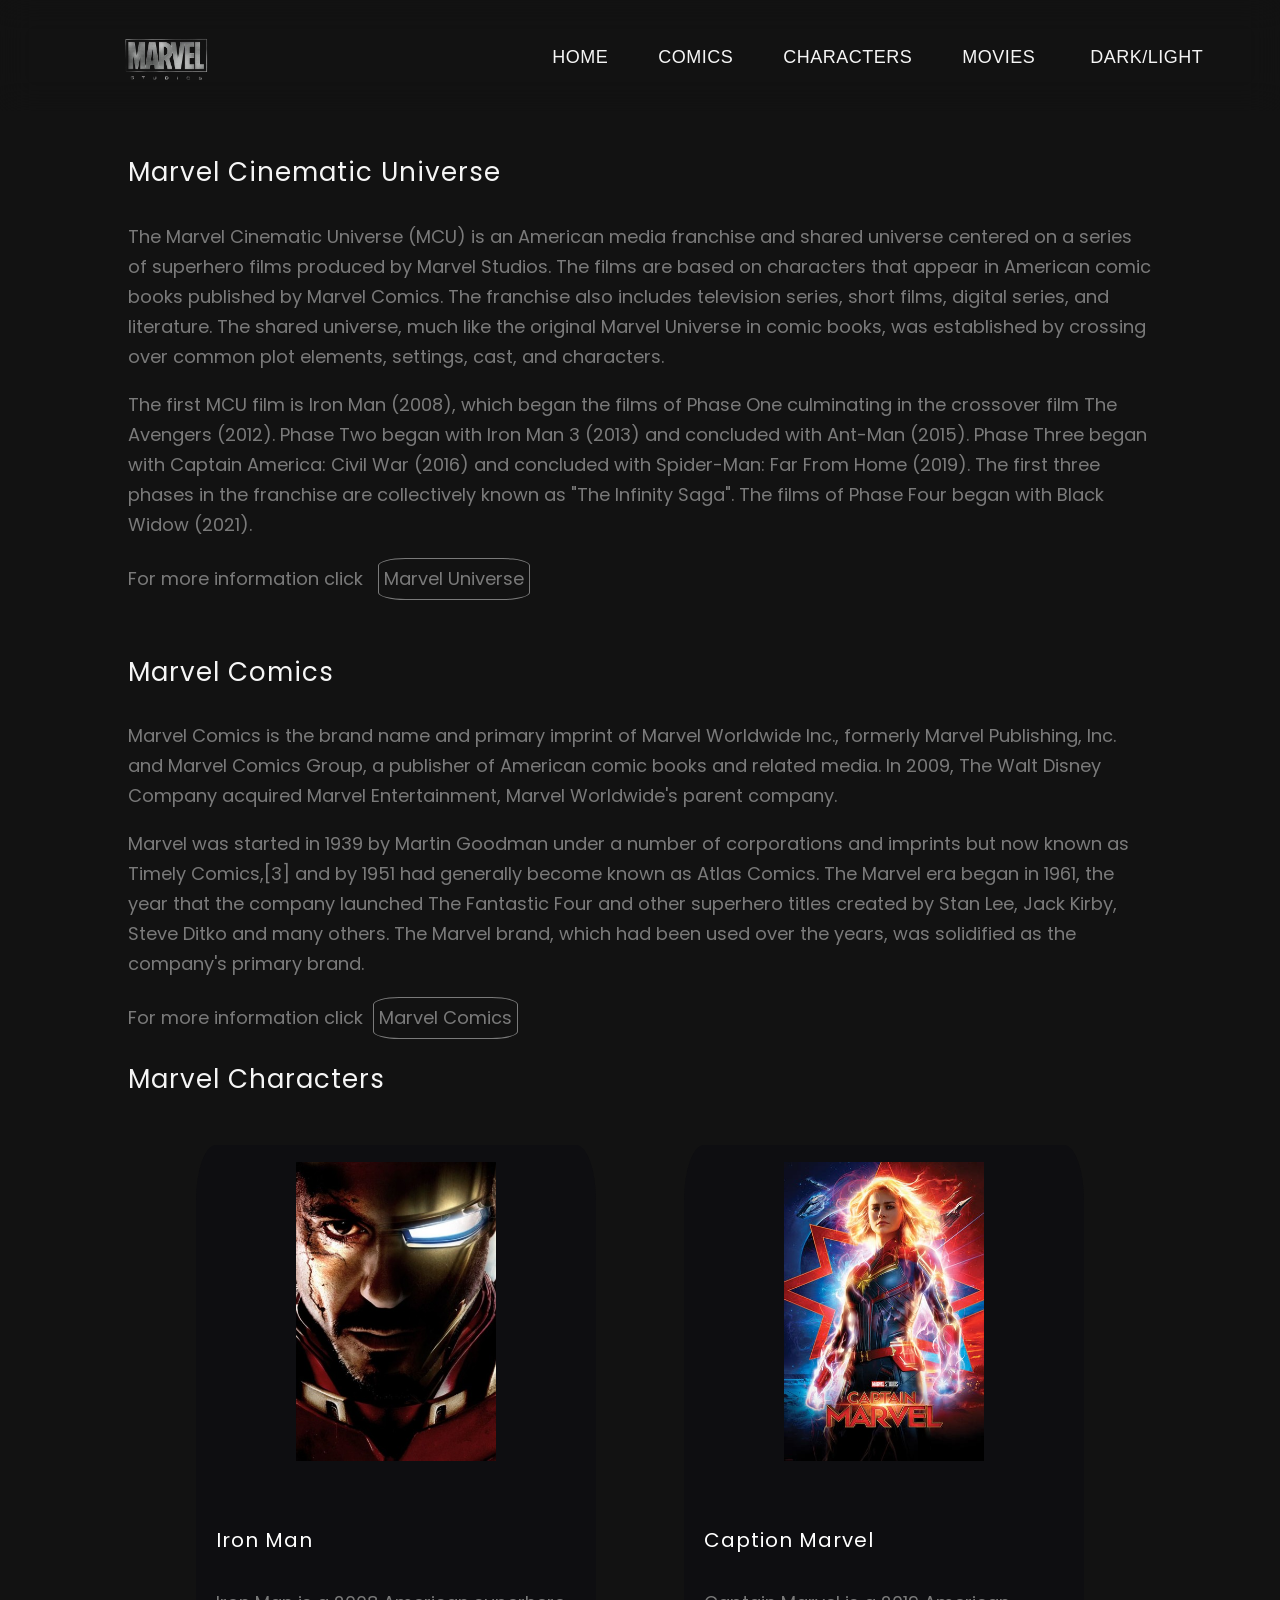
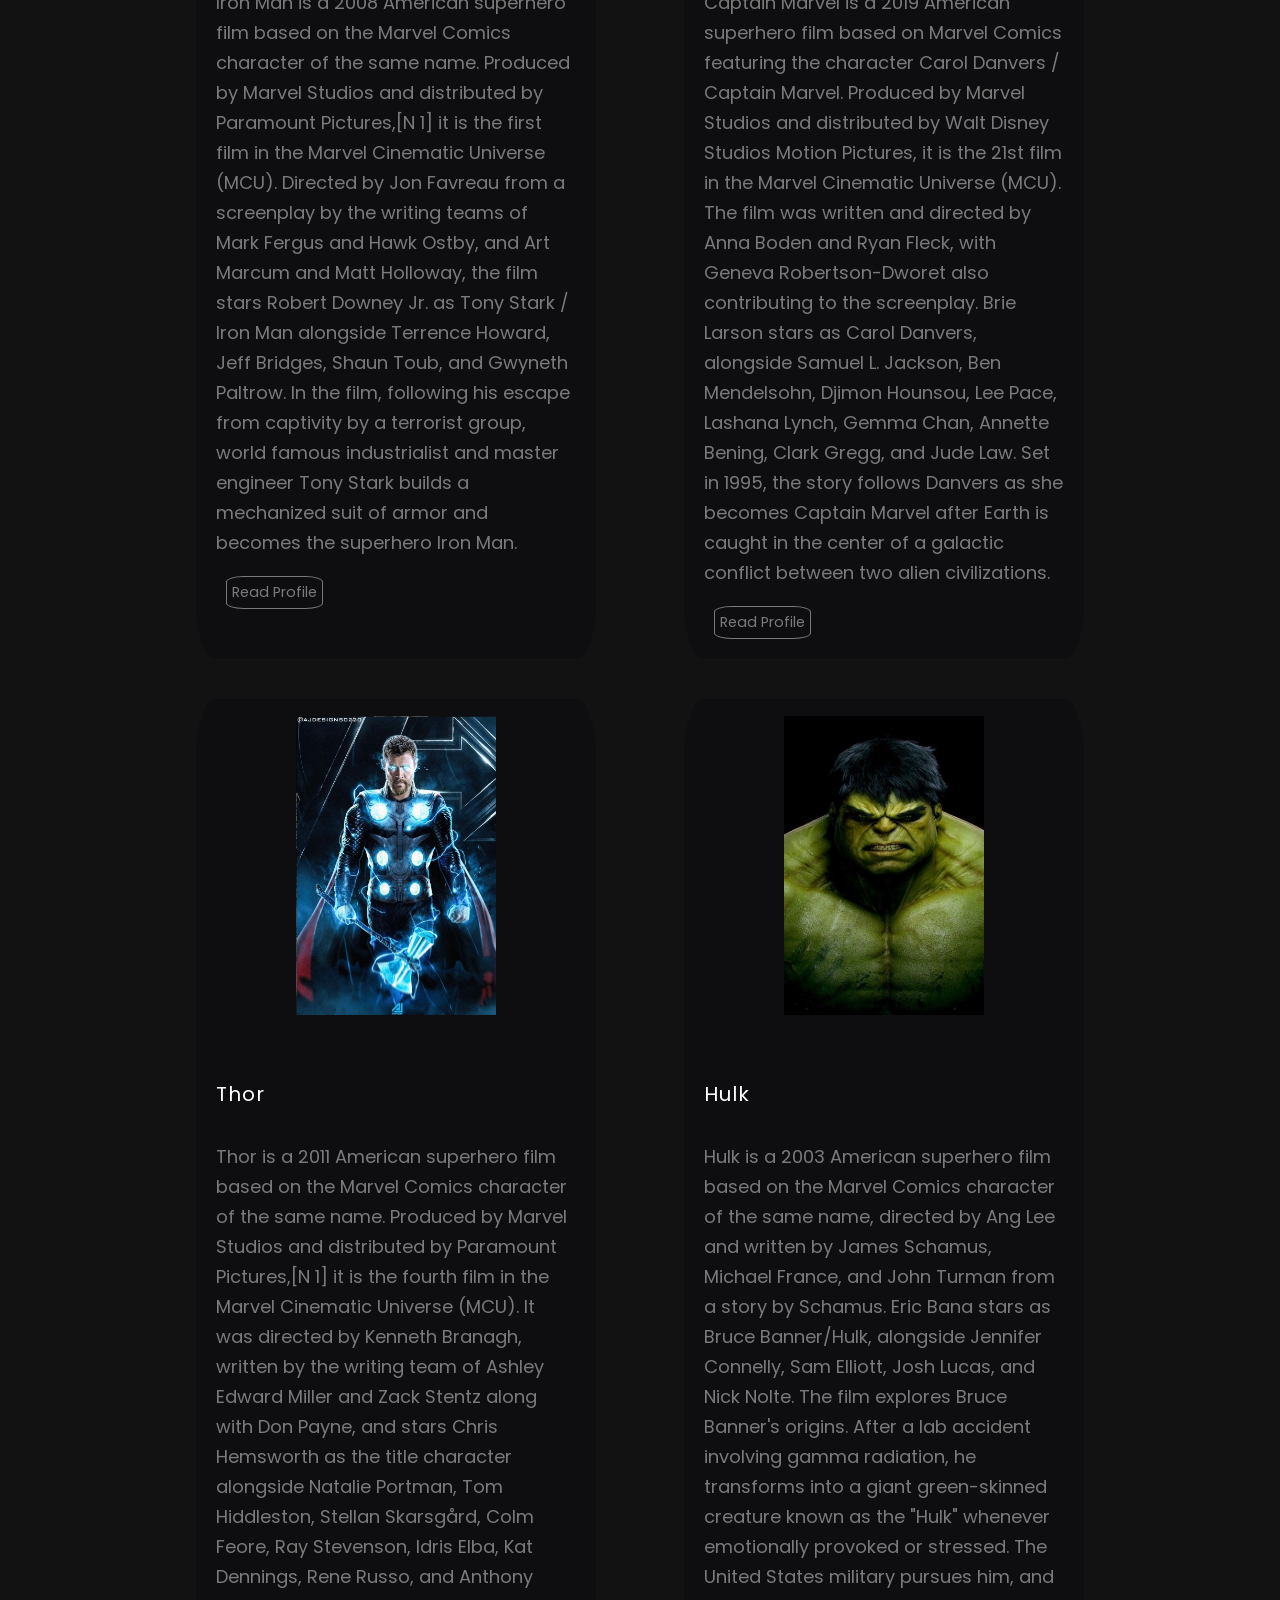
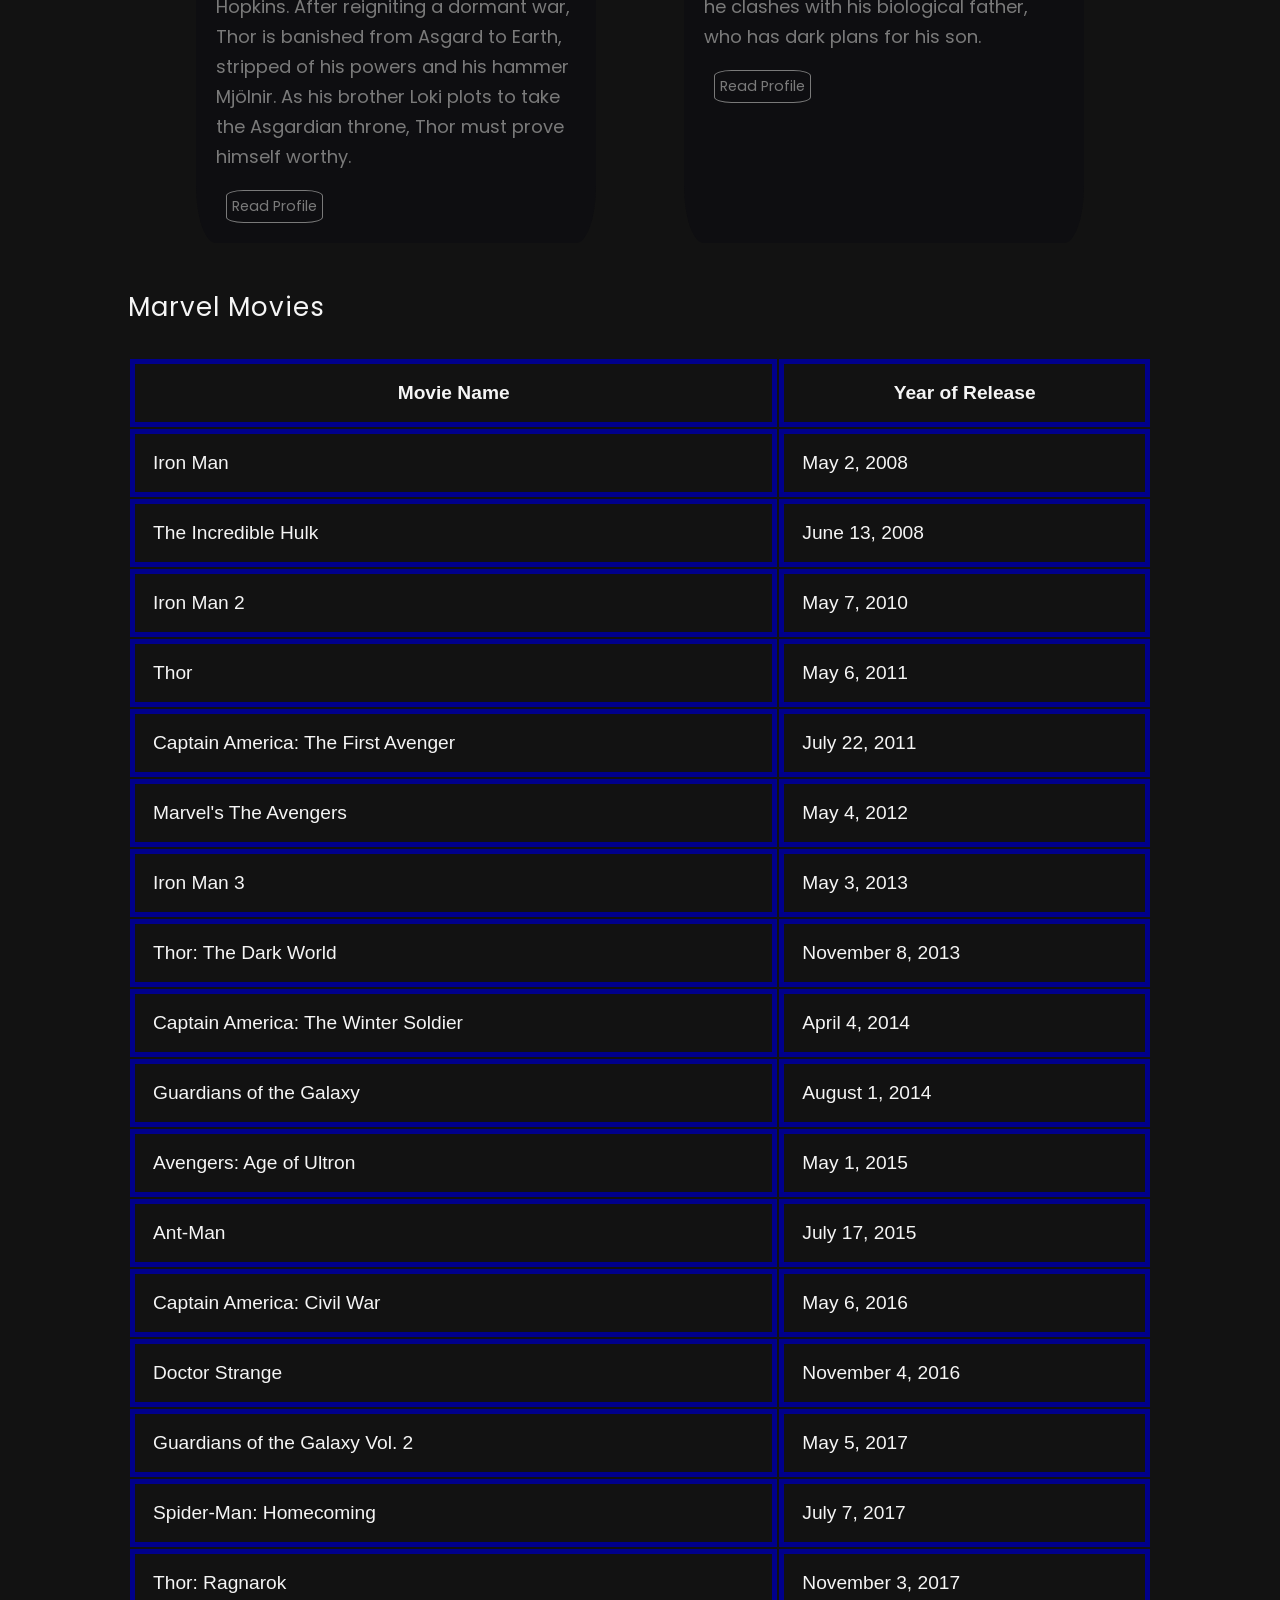
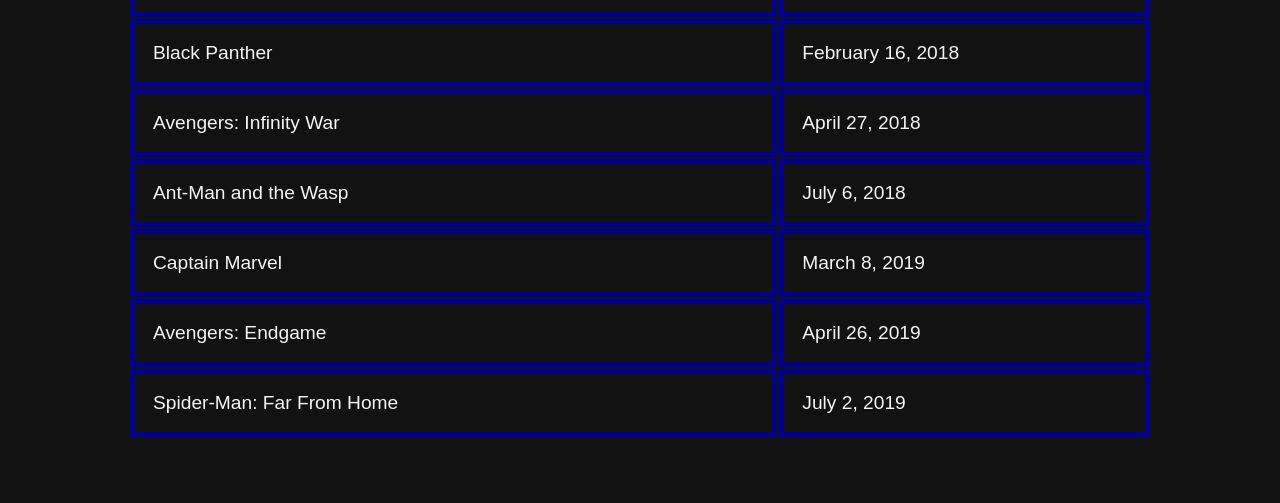
<file: index.html>
<!DOCTYPE html>
<html>
<head>
<meta charset="utf-8">
<title>Marvel Cinematic Universe</title>
<link rel="icon" type="image/jpeg" href="favicon.jpeg">
<link rel="stylesheet" type="text/css" href="index.css">
<script src="index.js"></script>
<link rel="preconnect" href="https://fonts.googleapis.com">
<link rel="preconnect" href="https://fonts.gstatic.com" crossorigin>
<link href="https://fonts.googleapis.com/css2?family=Almarai:wght@300&family=Lora:ital,wght@0,500;1,400&family=Roboto:wght@100&display=swap" rel="stylesheet">
<link rel="preconnect" href="https://fonts.googleapis.com">
<link rel="preconnect" href="https://fonts.gstatic.com" crossorigin>
<link href="https://fonts.googleapis.com/css2?family=Poppins&display=swap" rel="stylesheet">
</head>
<body id="container-body" class="dark-background">

	<section id="navi">
	<nav>
			<img class="logo" src="logo.png">
		<ul class="menu" class="dark-background">
			<li><a href="#">Home</a></li>
			<li><a href="#comics">Comics</a></li>
			<li><a href="#char">Characters</a></li>
			<li><a href="#movies">Movies</a></li>
			<li><input type="button" name="toggle-button" value="Dark/Light" onclick="toggleBackground()" /></li>
	</nav>
	</section>

	<section class="intro" id="intro1">
	<h1 >Marvel Cinematic Universe</h1>
	<p>The Marvel Cinematic Universe (MCU) is an American media franchise and shared universe centered on a series of superhero films produced by Marvel Studios. The films are based on characters that appear in American comic books published by Marvel Comics. The franchise also includes television series, short films, digital series, and literature. The shared universe, much like the original Marvel Universe in comic books, was established by crossing over common plot elements, settings, cast, and characters.</p>
	<p>The first MCU film is Iron Man (2008), which began the films of Phase One culminating in the crossover film The Avengers (2012). Phase Two began with Iron Man 3 (2013) and concluded with Ant-Man (2015). Phase Three began with Captain America: Civil War (2016) and concluded with Spider-Man: Far From Home (2019). The first three phases in the franchise are collectively known as "The Infinity Saga". The films of Phase Four began with Black Widow (2021).</p>
	<p>For more information click <a class="click" href="https://www.marvel.com/">Marvel Universe</a></p>
	</section>
	<section class="intro">
	<h1 id="comics">Marvel Comics</h1>
	<p>Marvel Comics is the brand name and primary imprint of Marvel Worldwide Inc., formerly Marvel Publishing, Inc. and Marvel Comics Group, a publisher of American comic books and related media. In 2009, The Walt Disney Company acquired Marvel Entertainment, Marvel Worldwide's parent company.</p>
	<p>Marvel was started in 1939 by Martin Goodman under a number of corporations and imprints but now known as Timely Comics,[3] and by 1951 had generally become known as Atlas Comics. The Marvel era began in 1961, the year that the company launched The Fantastic Four and other superhero titles created by Stan Lee, Jack Kirby, Steve Ditko and many others. The Marvel brand, which had been used over the years, was solidified as the company's primary brand.</p>
	<p>For more information click<a class="click" href="https://www.marvel.com/comics?&options%5Boffset%5D=0&totalcount=12">Marvel Comics</a></p>
	</section>

	<div class="block" id="char">
	<h1 id="charecters">Marvel Characters</h1>
	<div class="row">
		<div class="container">
			<img class="image" src="ironman.jpg">
			<div class="avenge">
				<h3>Iron Man</h3>
				<p>Iron Man is a 2008 American superhero film based on the Marvel Comics character of the same name. Produced by Marvel Studios and distributed by Paramount Pictures,[N 1] it is the first film in the Marvel Cinematic Universe (MCU). Directed by Jon Favreau from a screenplay by the writing teams of Mark Fergus and Hawk Ostby, and Art Marcum and Matt Holloway, the film stars Robert Downey Jr. as Tony Stark / Iron Man alongside Terrence Howard, Jeff Bridges, Shaun Toub, and Gwyneth Paltrow. In the film, following his escape from captivity by a terrorist group, world famous industrialist and master engineer Tony Stark builds a mechanized suit of armor and becomes the superhero Iron Man.</p>
				<a class="click" href="https://www.marvel.com/characters/iron-man-tony-stark/on-screen/profile">Read Profile</a>
			</div>
		</div>
		<div class="container">
			<img class="image" src="captainmarvel.jpg">
			<div class="avenge">
				<h3>Caption Marvel</h3>
				<p>Captain Marvel is a 2019 American superhero film based on Marvel Comics featuring the character Carol Danvers / Captain Marvel. Produced by Marvel Studios and distributed by Walt Disney Studios Motion Pictures, it is the 21st film in the Marvel Cinematic Universe (MCU). The film was written and directed by Anna Boden and Ryan Fleck, with Geneva Robertson-Dworet also contributing to the screenplay. Brie Larson stars as Carol Danvers, alongside Samuel L. Jackson, Ben Mendelsohn, Djimon Hounsou, Lee Pace, Lashana Lynch, Gemma Chan, Annette Bening, Clark Gregg, and Jude Law. Set in 1995, the story follows Danvers as she becomes Captain Marvel after Earth is caught in the center of a galactic conflict between two alien civilizations.</p>
				<a class="click" href="https://www.marvel.com/characters/captain-marvel-carol-danvers/in-comics/profile">Read Profile</a>
			</div>
		</div>

		</div>
		<div class="row">
		<div class="container">
			<img class="image" src="thor.jpg">
			<div class="avenge">
				<h3>Thor</h3>
				<p>Thor is a 2011 American superhero film based on the Marvel Comics character of the same name. Produced by Marvel Studios and distributed by Paramount Pictures,[N 1] it is the fourth film in the Marvel Cinematic Universe (MCU). It was directed by Kenneth Branagh, written by the writing team of Ashley Edward Miller and Zack Stentz along with Don Payne, and stars Chris Hemsworth as the title character alongside Natalie Portman, Tom Hiddleston, Stellan Skarsgård, Colm Feore, Ray Stevenson, Idris Elba, Kat Dennings, Rene Russo, and Anthony Hopkins. After reigniting a dormant war, Thor is banished from Asgard to Earth, stripped of his powers and his hammer Mjölnir. As his brother Loki plots to take the Asgardian throne, Thor must prove himself worthy.</p>
				<a class="click" href="https://www.marvel.com/characters/thor-thor-odinson/on-screen/profile">Read Profile</a>
			</div>
		</div>
		<div class="container">
			<img class="image" src="hulk.jpg">
			<div class="avenge">
				<h3>Hulk</h3>
				<p>Hulk is a 2003 American superhero film based on the Marvel Comics character of the same name, directed by Ang Lee and written by James Schamus, Michael France, and John Turman from a story by Schamus. Eric Bana stars as Bruce Banner/Hulk, alongside Jennifer Connelly, Sam Elliott, Josh Lucas, and Nick Nolte. The film explores Bruce Banner's origins. After a lab accident involving gamma radiation, he transforms into a giant green-skinned creature known as the "Hulk" whenever emotionally provoked or stressed. The United States military pursues him, and he clashes with his biological father, who has dark plans for his son.</p>
				<a class="click" href="https://www.marvel.com/characters/hulk-bruce-banner/on-screen/profile">Read Profile</a>
			</div>
		</div>
		
		</div>
	</div>

		<section class="block1">
			<h1 id="movies">Marvel Movies</h1>
			<table>
				<thead>
					<tr>
						<th>Movie Name</th>
						<th>Year of Release</th>
					</tr>
				</thead>
				<tbody>
				<tr>
					<td>Iron Man</td>
					<td>May 2, 2008</td>
				</tr>
				<tr>
					<td>The Incredible Hulk</td>
					<td>June 13, 2008</td>
				</tr>
				<tr>
					<td>Iron Man 2</td>
					<td>May 7, 2010</td>
				</tr>
				<tr>
					<td>Thor</td>
					<td>May 6, 2011</td>
				</tr>
				<tr>
					<td>Captain America: The First Avenger</td>
					<td>July 22, 2011</td>
				</tr>
				<tr>
					<td>Marvel's The Avengers</td>
					<td>May 4, 2012</td>
				</tr>
				<tr>
					<td>Iron Man 3</td>
					<td>May 3, 2013</td>
				</tr>
				<tr>
					<td>Thor: The Dark World</td>
					<td>November 8, 2013</td>
				</tr>
				<tr>
					<td>Captain America: The Winter Soldier</td>
					<td>April 4, 2014</td>
				</tr>
				<tr>
					<td>Guardians of the Galaxy</td>
					<td>August 1, 2014</td>
				</tr>
				<tr>
					<td>Avengers: Age of Ultron</td>
					<td>May 1, 2015</td>
				</tr>
				<tr>
					<td>Ant-Man</td>
					<td>July 17, 2015</td>
				</tr>
				<tr>
					<td>Captain America: Civil War</td>
					<td>May 6, 2016</td>
				</tr>
				<tr>
					<td>Doctor Strange</td>
					<td>November 4, 2016</td>
				</tr>
				<tr>
					<td>Guardians of the Galaxy Vol. 2</td>
					<td>May 5, 2017</td>
				</tr>
				<tr>
					<td>Spider-Man: Homecoming</td>
					<td>July 7, 2017</td>
				</tr>
				<tr>
					<td>Thor: Ragnarok</td>
					<td>November 3, 2017</td>
				</tr>
				<tr>
					<td>Black Panther</td>
					<td>February 16, 2018	</td>
				</tr>
				<tr>
					<td>Avengers: Infinity War</td>
					<td>April 27, 2018</td>
				</tr>
				<tr>
					<td>Ant-Man and the Wasp</td>
					<td>July 6, 2018</td>
				</tr>
				<tr>
					<td>Captain Marvel</td>
					<td>March 8, 2019</td>
				</tr>
				<tr>
					<td>Avengers: Endgame</td>
					<td>April 26, 2019</td>
				</tr>
				<tr>
					<td>Spider-Man: Far From Home</td>
					<td>July 2, 2019</td>
				</tr>
				</tbody>
			</table>
		</section>
</body>
</html>
</file>
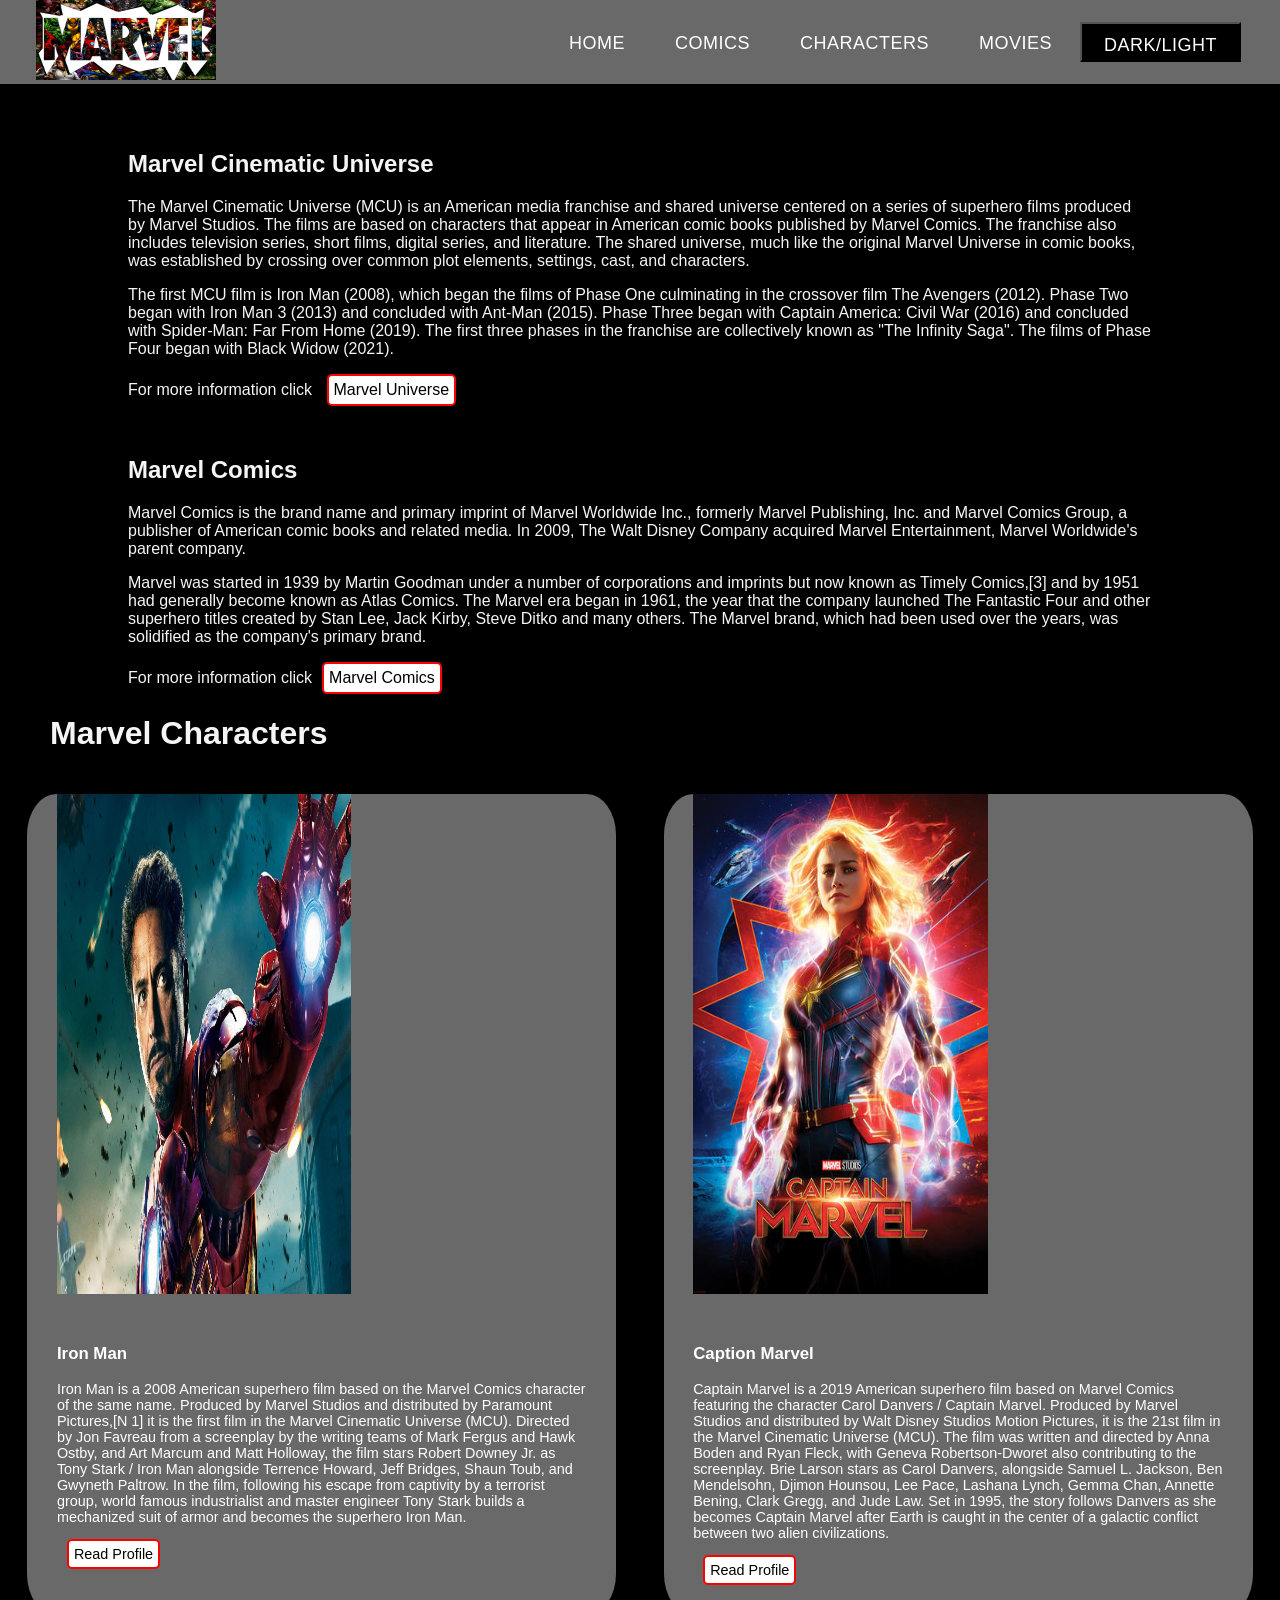
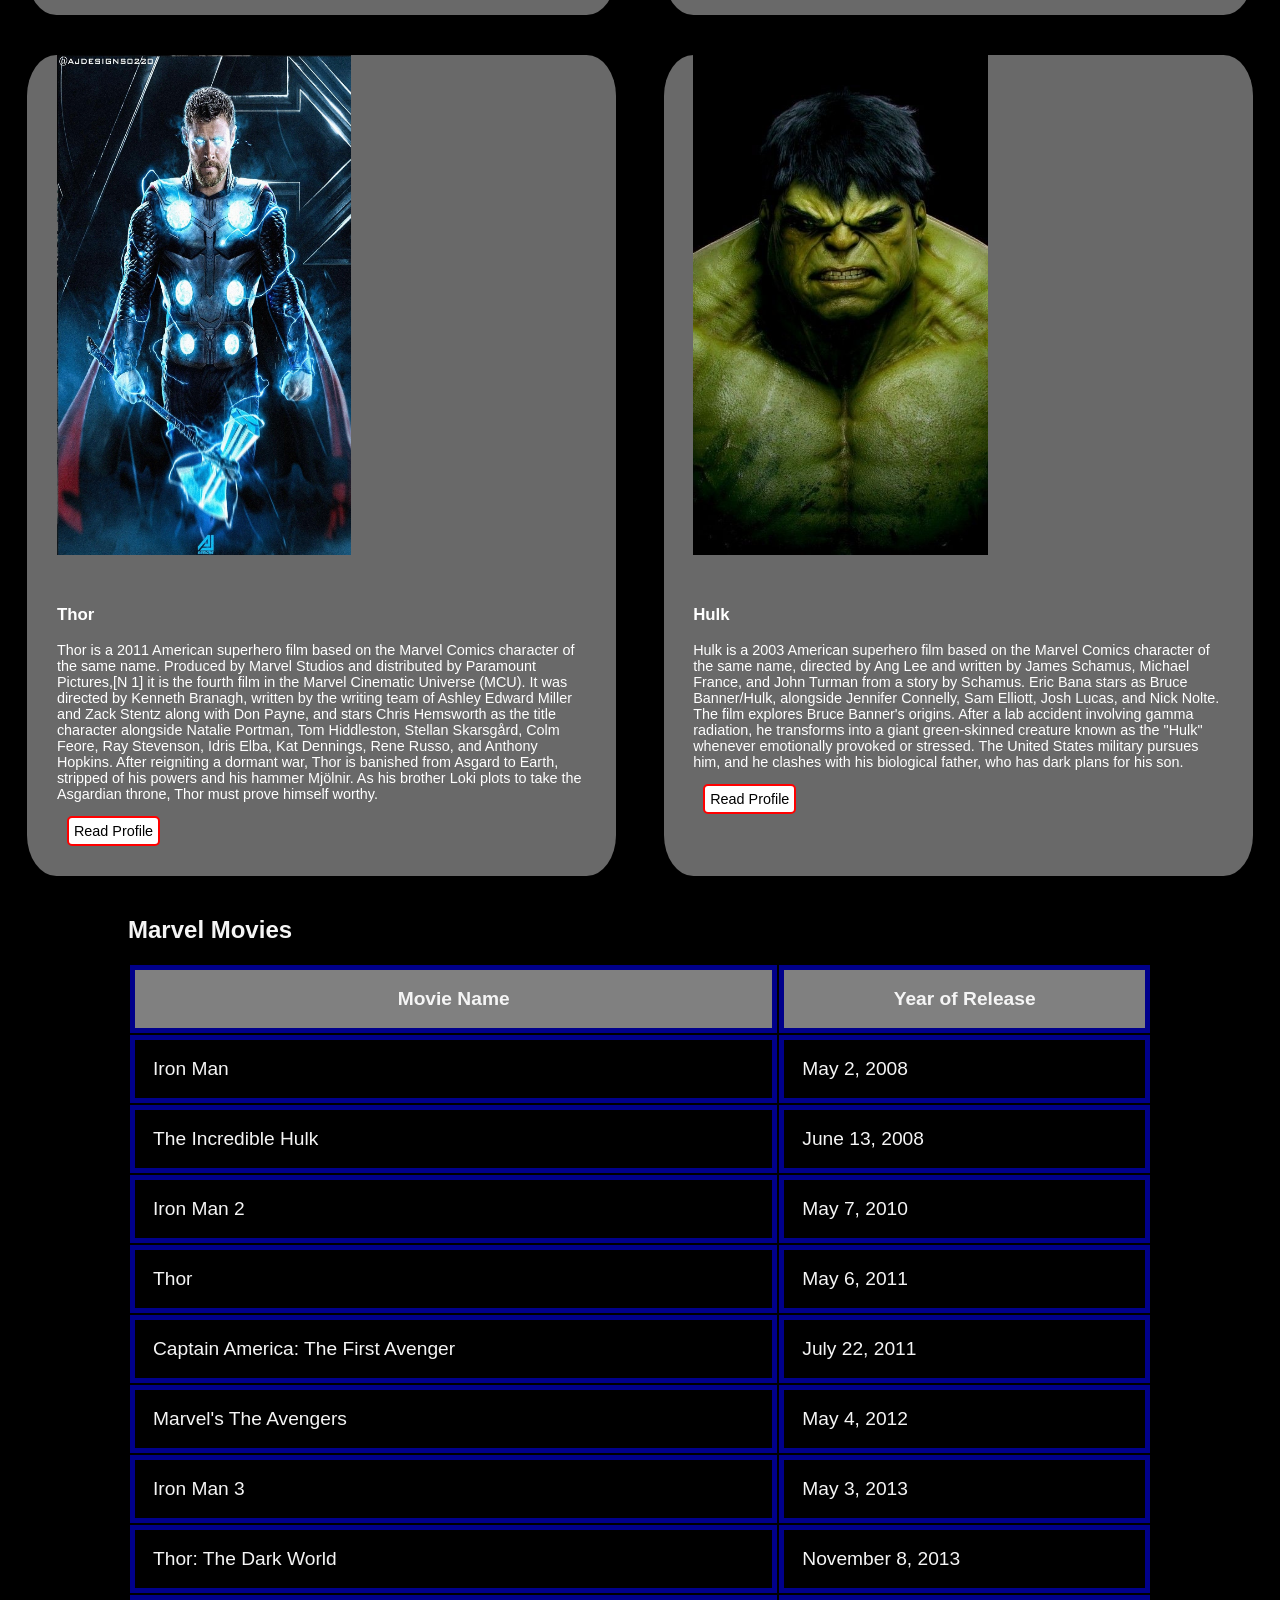
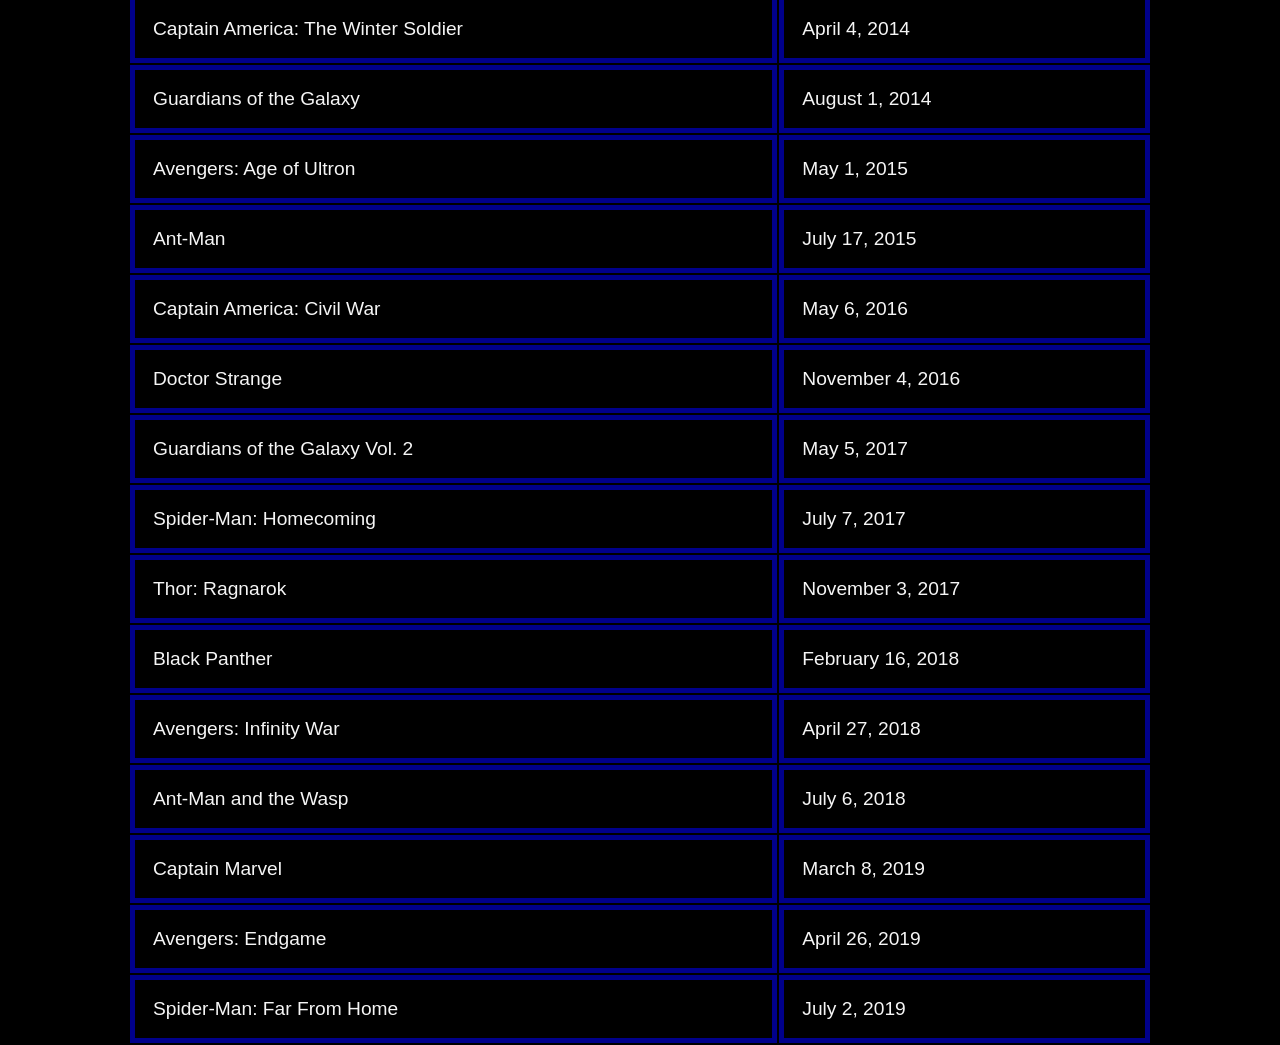
<file: web3/web.html>
<!DOCTYPE html>
<html>
<head>
	<meta charset="utf-8">
	<title>Marvel Cinematic Universe</title>
	<link rel="icon" type="image/png" href="favicon.png">
	<script type="text/javascript">
		function toggleBackground() {
			let body = document.getElementById("container-body");
			body.classList.toggle('dark-background');
		}
	</script>
	<style type="text/css">
	:root{
		bgcolor : whitesmoke;
	}
	@media (min-width: 800px){
		.row{
			display: flex;
			flex-wrap: wrap;
			justify-content: space-evenly;
		}
	}
		body{
			margin: 0px;
			padding: 0px;
			color: black;
			background-color: whitesmoke;
			font-family: helvetica;
		}
		.dark-background{
			background-color: black;
			color: whitesmoke;
		}
		#navi{
			width: 100%;
			height: 10%;
			position: relative;
			z-index: 1;
		}
		.logo img{
			height: 80px;
			width: 180px;
		}
		nav{
			display: flex;
			justify-content: space-around;
			align-items: center;
			position: fixed;
			top: 0;
			left: 0;
			width: 100%;
			background-color: dimgray;
		}
		ul{
			list-style-type: none;
			display: flex;

		}

		.menu li a{
			height: 40px;
			line-height: 43px;
			margin: 3px;
			padding: 0px 22px;
			display: flex;
			font-size: 18px;
			text-transform: uppercase;
			font-weight: 500;
			letter-spacing: 0.5px;
			font-family: sans-serif;
			color: white;
		}

		.menu li a:hover{
			background-color: red;
			color: white;
			border-radius: 5px;
			box-shadow: 2px 2px 3px white;
		}
		.menu li input{
			height: 40px;
			line-height: 43px;
			margin: 3px;
			padding: 0px 22px;
			display: flex;
			font-size: 18px;
			text-transform: uppercase;
			font-weight: 500;
			letter-spacing: 0.5px;
			font-family: sans-serif;
			color: white;
			background-color: black;
		}
		.menu li input:hover{
			background-color: red;
			color: white;
			border-radius: 5px;
			box-shadow: 2px 2px 3px white;
		}

		a{
			text-decoration: none;
		}
		.intro{
			margin-top: 50px;
			margin-left: 10%;
			margin-right: 10%;
		}

		#intro1{
			margin-top: 150px;
			margin-left: 10%;
			margin-right: 10%;
		}
		.click{
			border-radius: 5px;

		}
		
		.click:link, .click:visited{
			background-color: white;
			color: black;
			border: 2px solid red;
			padding: 5px;
			text-align: center;
			display: inline-block;
			text-decoration: none;
			margin-left: 10px;
		}
		.click:hover, .click:active{
			background-color: red;
			color: white;
		}
		.click{
			margin-left: 10%;
			margin-right: 10%;
		}

		.container{

			margin: 20px;
			align-items: center;
			max-width: 46%;
			max-height: 46%;
			background-color: dimgray;
			border-radius: 5%;

		}
		.container:hover{
			transform: scale(1.05);
			box-shadow: 0 0 10px;
		}
		.image{
			padding-left: 5%;
			max-width: 50%;
			max-height: 75%;
			height: 500px;
		}
		.avenge{
			padding: 5%;
			font-size: 90%;
			color: white;
		}
		.block1{
			margin-left: 10%;
			margin-right: 10%;
		}
		table{
			font-family: arial;
			border-collapse: no-collapse;
			width: 100%;
				}
				td,th{
					border: 5px solid darkblue;
					text-align: left;
					padding: 18px;
					font-size: 1.2em;
				}
				th{
					text-align: center;
				}
	</style>
</head>
<body id="container-body" class="dark-background">
     <section id="navi">
     	<nav>
     		<a class="logo" href="#"><img src="marvellogo.jpg"></a>
     		<span></span><span></span><span></span>
     		<ul class="menu">
     			<li><a href="#">Home</a></li>
     			<li><a href="#">Comics</a></li>
     			<li><a href="#">Characters</a></li>
     			<li><a href="#">Movies</a></li>
     			<li><input type="button" name="toggle-button" value="Dark/Light" onclick="toggleBackground()" /></li>
     	</nav>

     </section>
     <section class="intro" id="intro1">
     	<h1 >Marvel Cinematic Universe</h1>
     	<p>The Marvel Cinematic Universe (MCU) is an American media franchise and shared universe centered on a series of superhero films produced by Marvel Studios. The films are based on characters that appear in American comic books published by Marvel Comics. The franchise also includes television series, short films, digital series, and literature. The shared universe, much like the original Marvel Universe in comic books, was established by crossing over common plot elements, settings, cast, and characters.</p>
     	<p>The first MCU film is Iron Man (2008), which began the films of Phase One culminating in the crossover film The Avengers (2012). Phase Two began with Iron Man 3 (2013) and concluded with Ant-Man (2015). Phase Three began with Captain America: Civil War (2016) and concluded with Spider-Man: Far From Home (2019). The first three phases in the franchise are collectively known as "The Infinity Saga". The films of Phase Four began with Black Widow (2021).</p>
     	<p>For more information click <a class="click" href="https://www.marvel.com/">Marvel Universe</a></p>
     </section>
     <section class="intro">
     	<h1 id="comics">Marvel Comics</h1>
     	<p>Marvel Comics is the brand name and primary imprint of Marvel Worldwide Inc., formerly Marvel Publishing, Inc. and Marvel Comics Group, a publisher of American comic books and related media. In 2009, The Walt Disney Company acquired Marvel Entertainment, Marvel Worldwide's parent company.</p>
     	<p>Marvel was started in 1939 by Martin Goodman under a number of corporations and imprints but now known as Timely Comics,[3] and by 1951 had generally become known as Atlas Comics. The Marvel era began in 1961, the year that the company launched The Fantastic Four and other superhero titles created by Stan Lee, Jack Kirby, Steve Ditko and many others. The Marvel brand, which had been used over the years, was solidified as the company's primary brand.</p>
     	<p>For more information click<a class="click" href="https://www.marvel.com/comics?&options%5Boffset%5D=0&totalcount=12">Marvel Comics</a></p>
     </section>

     <div class="block">
     	<h1 id="charecters" style="margin-left: 50px">Marvel Characters</h1>
     	<div class="row">
     		<div class="container">
     			<img class="image" src="ironman.jpg">
     			<div class="avenge">
     				<h3>Iron Man</h3>
     				<p>Iron Man is a 2008 American superhero film based on the Marvel Comics character of the same name. Produced by Marvel Studios and distributed by Paramount Pictures,[N 1] it is the first film in the Marvel Cinematic Universe (MCU). Directed by Jon Favreau from a screenplay by the writing teams of Mark Fergus and Hawk Ostby, and Art Marcum and Matt Holloway, the film stars Robert Downey Jr. as Tony Stark / Iron Man alongside Terrence Howard, Jeff Bridges, Shaun Toub, and Gwyneth Paltrow. In the film, following his escape from captivity by a terrorist group, world famous industrialist and master engineer Tony Stark builds a mechanized suit of armor and becomes the superhero Iron Man.</p>
     				<a class="click" href="https://www.marvel.com/characters/iron-man-tony-stark/on-screen/profile">Read Profile</a>
     			</div>
     		</div>
     		<div class="container">
     			<img class="image" src="captainmarvel.jpg">
     			<div class="avenge">
     				<h3>Caption Marvel</h3>
     				<p>Captain Marvel is a 2019 American superhero film based on Marvel Comics featuring the character Carol Danvers / Captain Marvel. Produced by Marvel Studios and distributed by Walt Disney Studios Motion Pictures, it is the 21st film in the Marvel Cinematic Universe (MCU). The film was written and directed by Anna Boden and Ryan Fleck, with Geneva Robertson-Dworet also contributing to the screenplay. Brie Larson stars as Carol Danvers, alongside Samuel L. Jackson, Ben Mendelsohn, Djimon Hounsou, Lee Pace, Lashana Lynch, Gemma Chan, Annette Bening, Clark Gregg, and Jude Law. Set in 1995, the story follows Danvers as she becomes Captain Marvel after Earth is caught in the center of a galactic conflict between two alien civilizations.</p>
     				<a class="click" href="https://www.marvel.com/characters/captain-marvel-carol-danvers/in-comics/profile">Read Profile</a>
     			</div>
     		</div>

     		</div>
     		<div class="row">
     		<div class="container">
     			<img class="image" src="thor.jpg">
     			<div class="avenge">
     				<h3>Thor</h3>
     				<p>Thor is a 2011 American superhero film based on the Marvel Comics character of the same name. Produced by Marvel Studios and distributed by Paramount Pictures,[N 1] it is the fourth film in the Marvel Cinematic Universe (MCU). It was directed by Kenneth Branagh, written by the writing team of Ashley Edward Miller and Zack Stentz along with Don Payne, and stars Chris Hemsworth as the title character alongside Natalie Portman, Tom Hiddleston, Stellan Skarsgård, Colm Feore, Ray Stevenson, Idris Elba, Kat Dennings, Rene Russo, and Anthony Hopkins. After reigniting a dormant war, Thor is banished from Asgard to Earth, stripped of his powers and his hammer Mjölnir. As his brother Loki plots to take the Asgardian throne, Thor must prove himself worthy.</p>
     				<a class="click" href="https://www.marvel.com/characters/thor-thor-odinson/on-screen/profile">Read Profile</a>
     			</div>
     		</div>
     		<div class="container">
     			<img class="image" src="hulk.jpg">
     			<div class="avenge">
     				<h3>Hulk</h3>
     				<p>Hulk is a 2003 American superhero film based on the Marvel Comics character of the same name, directed by Ang Lee and written by James Schamus, Michael France, and John Turman from a story by Schamus. Eric Bana stars as Bruce Banner/Hulk, alongside Jennifer Connelly, Sam Elliott, Josh Lucas, and Nick Nolte. The film explores Bruce Banner's origins. After a lab accident involving gamma radiation, he transforms into a giant green-skinned creature known as the "Hulk" whenever emotionally provoked or stressed. The United States military pursues him, and he clashes with his biological father, who has dark plans for his son.</p>
     				<a class="click" href="https://www.marvel.com/characters/hulk-bruce-banner/on-screen/profile">Read Profile</a>
     			</div>
     		</div>
     		
     		</div>
     		<section class="block1">
     			<h1 id="movies">Marvel Movies</h1>
     			<table>
     				<thead>
     					<tr style="background-color: grey;">
     						<th>Movie Name</th>
     						<th>Year of Release</th>
     					</tr>
     				</thead>
     				<tbody>
     				<tr>
     					<td>Iron Man</td>
     					<td>May 2, 2008</td>
     				</tr>
     				<tr>
     					<td>The Incredible Hulk</td>
     					<td>June 13, 2008</td>
     				</tr>
     				<tr>
     					<td>Iron Man 2</td>
     					<td>May 7, 2010</td>
     				</tr>
     				<tr>
     					<td>Thor</td>
     					<td>May 6, 2011</td>
     				</tr>
     				<tr>
     					<td>Captain America: The First Avenger</td>
     					<td>July 22, 2011</td>
     				</tr>
     				<tr>
     					<td>Marvel's The Avengers</td>
     					<td>May 4, 2012</td>
     				</tr>
     				<tr>
     					<td>Iron Man 3</td>
     					<td>May 3, 2013</td>
     				</tr>
     				<tr>
     					<td>Thor: The Dark World</td>
     					<td>November 8, 2013</td>
     				</tr>
     				<tr>
     					<td>Captain America: The Winter Soldier</td>
     					<td>April 4, 2014</td>
     				</tr>
     				<tr>
     					<td>Guardians of the Galaxy</td>
     					<td>August 1, 2014</td>
     				</tr>
     				<tr>
     					<td>Avengers: Age of Ultron</td>
     					<td>May 1, 2015</td>
     				</tr>
     				<tr>
     					<td>Ant-Man</td>
     					<td>July 17, 2015</td>
     				</tr>
     				<tr>
     					<td>Captain America: Civil War</td>
     					<td>May 6, 2016</td>
     				</tr>
     				<tr>
     					<td>Doctor Strange</td>
     					<td>November 4, 2016</td>
     				</tr>
     				<tr>
     					<td>Guardians of the Galaxy Vol. 2</td>
     					<td>May 5, 2017</td>
     				</tr>
     				<tr>
     					<td>Spider-Man: Homecoming</td>
     					<td>July 7, 2017</td>
     				</tr>
     				<tr>
     					<td>Thor: Ragnarok</td>
     					<td>November 3, 2017</td>
     				</tr>
     				<tr>
     					<td>Black Panther</td>
     					<td>February 16, 2018	</td>
     				</tr>
     				<tr>
     					<td>Avengers: Infinity War</td>
     					<td>April 27, 2018</td>
     				</tr>
     				<tr>
     					<td>Ant-Man and the Wasp</td>
     					<td>July 6, 2018</td>
     				</tr>
     				<tr>
     					<td>Captain Marvel</td>
     					<td>March 8, 2019</td>
     				</tr>
     				<tr>
     					<td>Avengers: Endgame</td>
     					<td>April 26, 2019</td>
     				</tr>
     				<tr>
     					<td>Spider-Man: Far From Home</td>
     					<td>July 2, 2019</td>
     				</tr>
     				</tbody>
     			</table>
     		</section>
</body>
</html>
</file>
<file: index.css>
html{
	scroll-behavior: smooth;
	scroll-padding-top: 128px;
}
:root{
	--bgcolor : whitesmoke;
}

.block{
    margin-left: 10%;
    margin-right: 10%;
}

h1,h3{
	font-size: 26px;
    font-weight: normal;
    line-height: 45px;
    position: relative;
    padding: 0px 0px 5px 0px;
    letter-spacing: 1px;}
h3{
	font-size: 20px;
}

p{
	font-size: 18px;
	line-height: 30px;
	color: #7a7a7a;
}

@media (min-width: 800px){
	.row{
		display: flex;
		flex-wrap: wrap;
		justify-content: space-evenly;
	}
}
	body{
		margin: 0px;
		padding: 0px;
		color: black;
		background-color: whitesmoke;
		font-family: 'Poppins', sans-serif;
	}
	.dark-background{
		background-color: #121212;
		color: whitesmoke;
	}
	#navi{
		width: 100%;
		height: 10%;
		position: relative;
		z-index: 1;
	}
	.logo{
    width: 180px;
    margin-top: 5px;
    margin-bottom: 5px;
    margin-left: -40px;
    border-radius: 35px;
	}
	nav{
		display: flex;
		justify-content: space-around;
		align-items: center;
		position: fixed;
		top: 0;
		left: 0;
		width: 100%;
		backdrop-filter: blur(16px);
		background: transparent;
	}
	ul{
		list-style-type: none;
		display: flex;
		margin-right: -64px;
	}

	.menu li a{
		height: 40px;
		line-height: 43px;
		margin: 3px;
		padding: 0px 22px;
		display: flex;
		font-size: 18px;
		text-transform: uppercase;
		font-weight: 500;
		letter-spacing: 0.5px;
		font-family: sans-serif;
		color: whitesmoke;
		transition-duration: 1s;
	}

	.menu li a:hover{
		color: white;
		border-radius: 10px;
		box-shadow: 1px 1px 2px white;
		
	}
	.menu li input{
		height: 40px;
		line-height: 43px;
		margin: 3px;
		padding: 0px 22px;
		display: flex;
		font-size: 18px;
		text-transform: uppercase;
		font-weight: 500;
		letter-spacing: 0.5px;
		font-family: sans-serif;
		color: whitesmoke;
		background-color:transparent;
		border-radius: 15px;
		border-width: 0;
		margin-left: 8px;
	}
	.menu li input:hover{
		color: white;
		border-radius: 15px;
		box-shadow: 1px 1px 2px white;
	}

	a{
		text-decoration: none;
	}
	.intro{
		margin-top: 50px;
		margin-left: 10%;
		margin-right: 10%;
	}

	#intro1{
		margin-top: 150px;
		margin-left: 10%;
		margin-right: 10%;
	}
	.click{
		border-radius: 5px;
		transition-duration: 1s;

	}
	
	.click:link, .click:visited{
		color: rgb(122, 122, 122);
		border: 2px solid;
		padding: 5px;
		text-align: center;
		display: inline-block;
		text-decoration: none;
		margin-left: 10px;
		border-width: 1px;
		border-radius: 18%;
	}
	.click:hover, .click:active{
		background-color: black;
		color: white;
		box-shadow: 1px 1px 2px white;
	}
	.click{
		margin-left: 10%;
		margin-right: 10%;
	}

	.container{

		margin: 20px;
		align-items: center;
		max-width: 39%;
		max-height: 46%;
		background-color: #0e0e11;
		border-radius: 5%;
		transition-duration: 1s;

	}
	.container:hover{
		transform: scale(1.05);
		box-shadow: 0 0 10px;
	}
	.image{
		display: block;
		margin-left: auto;
		margin-right: auto;
		width: 50%;
		margin-top: 17px;
		margin-bottom: 17px;
	}
	.avenge{
		padding: 5%;
		font-size: 90%;
		color: white;
	}
	.block1{
		margin-left: 10%;
		margin-right: 10%;
		margin-bottom: 5%;
	}
	table{
		font-family: arial;
		border-collapse: no-collapse;
		width: 100%;
			}
			td,th{
				border: 5px solid darkblue;
				text-align: left;
				padding: 18px;
				font-size: 1.2em;
			}
			th{
				text-align: center;
			}
</file>
